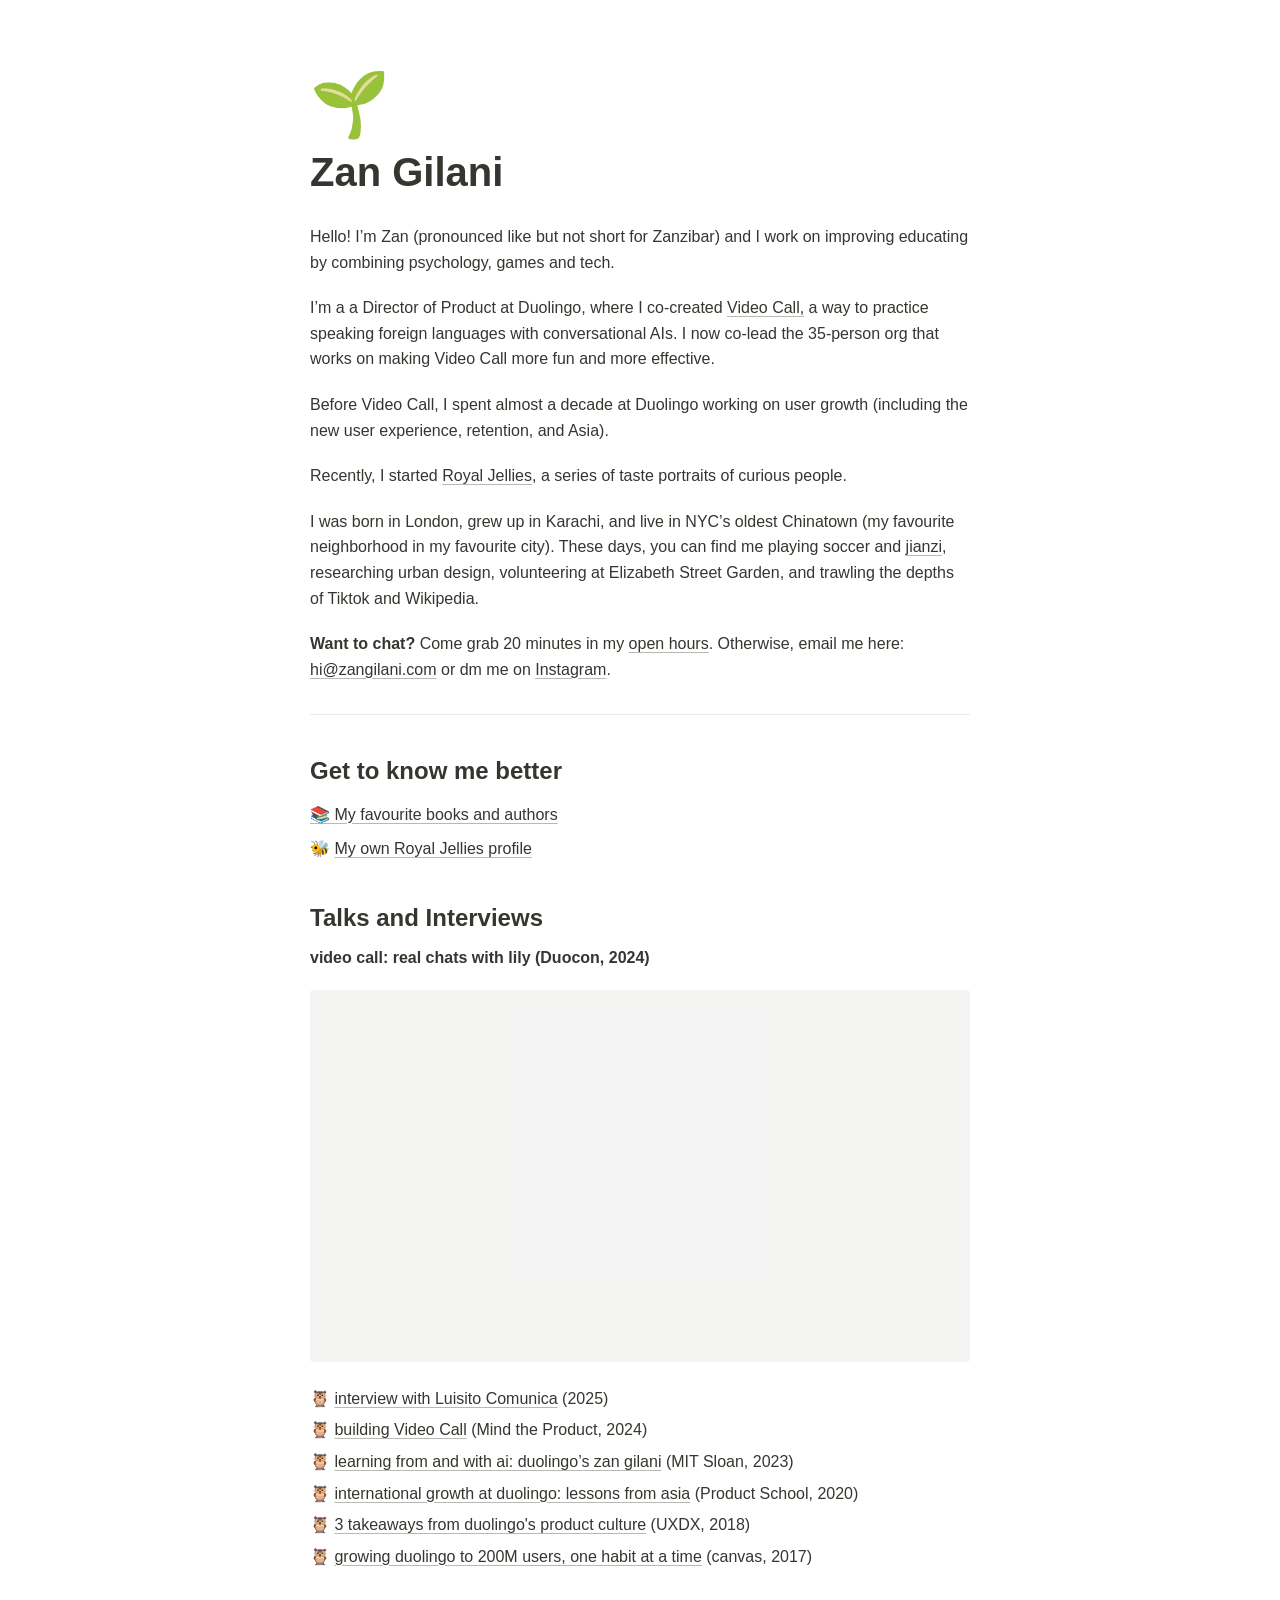
<file: index.html>
<!doctype html>
<html lang="en">
<head>
  <meta charset="utf-8">
  <meta name="viewport" content="width=device-width, initial-scale=1">
  <title>Zan Gilani</title>
  <meta name="description" content="Zan Gilani is a Director of Product at Duolingo, where he co-created Video Call.">
  <link rel="canonical" href="https://zangilani.com/">
  <link rel="icon" href="data:image/svg+xml,%3Csvg xmlns='http://www.w3.org/2000/svg' viewBox='0 0 100 100'%3E%3Ctext y='.9em' font-size='90'%3E%F0%9F%8C%B1%3C/text%3E%3C/svg%3E">
  <link rel="stylesheet" href="/style.css">
</head>
<body>
  <main>
    <div class="icon" aria-hidden="true">🌱</div>
    <h1>Zan Gilani</h1>

    <p>Hello! I’m Zan (pronounced like but not short for Zanzibar) and I work on improving educating by combining psychology, games and tech.</p>

    <p>I’m a a Director of Product at Duolingo, where I co-created <a href="https://www.youtube.com/watch?v=vBjfn2Pb6DI">Video Call,</a> a way to practice speaking foreign languages with conversational AIs. I now co-lead the 35-person org that works on making Video Call more fun and more effective.</p>

    <p>Before Video Call, I spent almost a decade at Duolingo working on user growth (including the new user experience, retention, and Asia).</p>

    <p>Recently, I started <a href="https://royaljellies.substack.com/">Royal Jellies</a>, a series of taste portraits of curious people.</p>

    <p>I was born in London, grew up in Karachi, and live in NYC’s oldest Chinatown (my favourite neighborhood in my favourite city). These days, you can find me playing soccer and <a href="https://www.instagram.com/nyjianziclub/?hl=en">jianzi</a>, researching urban design, volunteering at Elizabeth Street Garden, and trawling the depths of Tiktok and Wikipedia.</p>

    <p><strong>Want to chat? </strong>Come grab 20 minutes in my <a href="https://calendar.app.google/nSzk2vRVs8gihFqh6">open hours</a>. Otherwise, email me here: <a href="mailto:hi@zangilani.com">hi@zangilani.com</a> or dm me on <a href="https://www.instagram.com/zangilani/?hl=en">Instagram</a>.</p>

    <hr>

    <h2>Get to know me better</h2>
    <ul class="links">
      <li><a class="page-link" href="/books/">📚 My favourite books and authors</a></li>
      <li>🐝 <a href="https://royaljellies.substack.com/p/1-zan-gilani">My own Royal Jellies profile</a></li>
    </ul>

    <h2>Talks and Interviews</h2>
    <p><strong>video call: real chats with lily (Duocon, 2024)</strong></p>
    <div class="video">
      <iframe src="https://www.youtube-nocookie.com/embed/IdOO5G1vEYw" title="video call: real chats with lily (Duocon, 2024)" loading="lazy" allow="accelerometer; clipboard-write; encrypted-media; gyroscope; picture-in-picture; web-share" referrerpolicy="strict-origin-when-cross-origin" allowfullscreen></iframe>
    </div>

    <ul class="links">
      <li>🦉 <a href="https://youtu.be/6OfveE55hhQ?t=521">interview with Luisito Comunica</a> (2025)</li>
      <li>🦉 <a href="https://www.youtube.com/watch?v=XqaIO21vqwQ">building Video Call</a> (Mind the Product, 2024)</li>
      <li>🦉 <a href="https://sloanreview.mit.edu/audio/learning-from-and-with-ai-duolingos-zan-gilani/">learning from and with ai: duolingo’s zan gilani</a> (MIT Sloan, 2023)</li>
      <li>🦉 <a href="https://www.linkedin.com/video/live/urn:li:ugcPost:6763175610610147328/">international growth at duolingo: lessons from asia</a> (Product School, 2020)</li>
      <li>🦉 <a href="https://www.youtube.com/watch?v=ug4v7HUaAMc">3 takeaways from duolingo's product culture</a> (UXDX, 2018)</li>
      <li>🦉 <a href="https://drive.google.com/file/d/1ZaVJAEYCVud7AX_9-NSroSydkA19Q30T/view?usp=drivesdk">growing duolingo to 200M users, one habit at a time</a> (canvas, 2017)</li>
    </ul>
  </main>
</body>
</html>
</file>
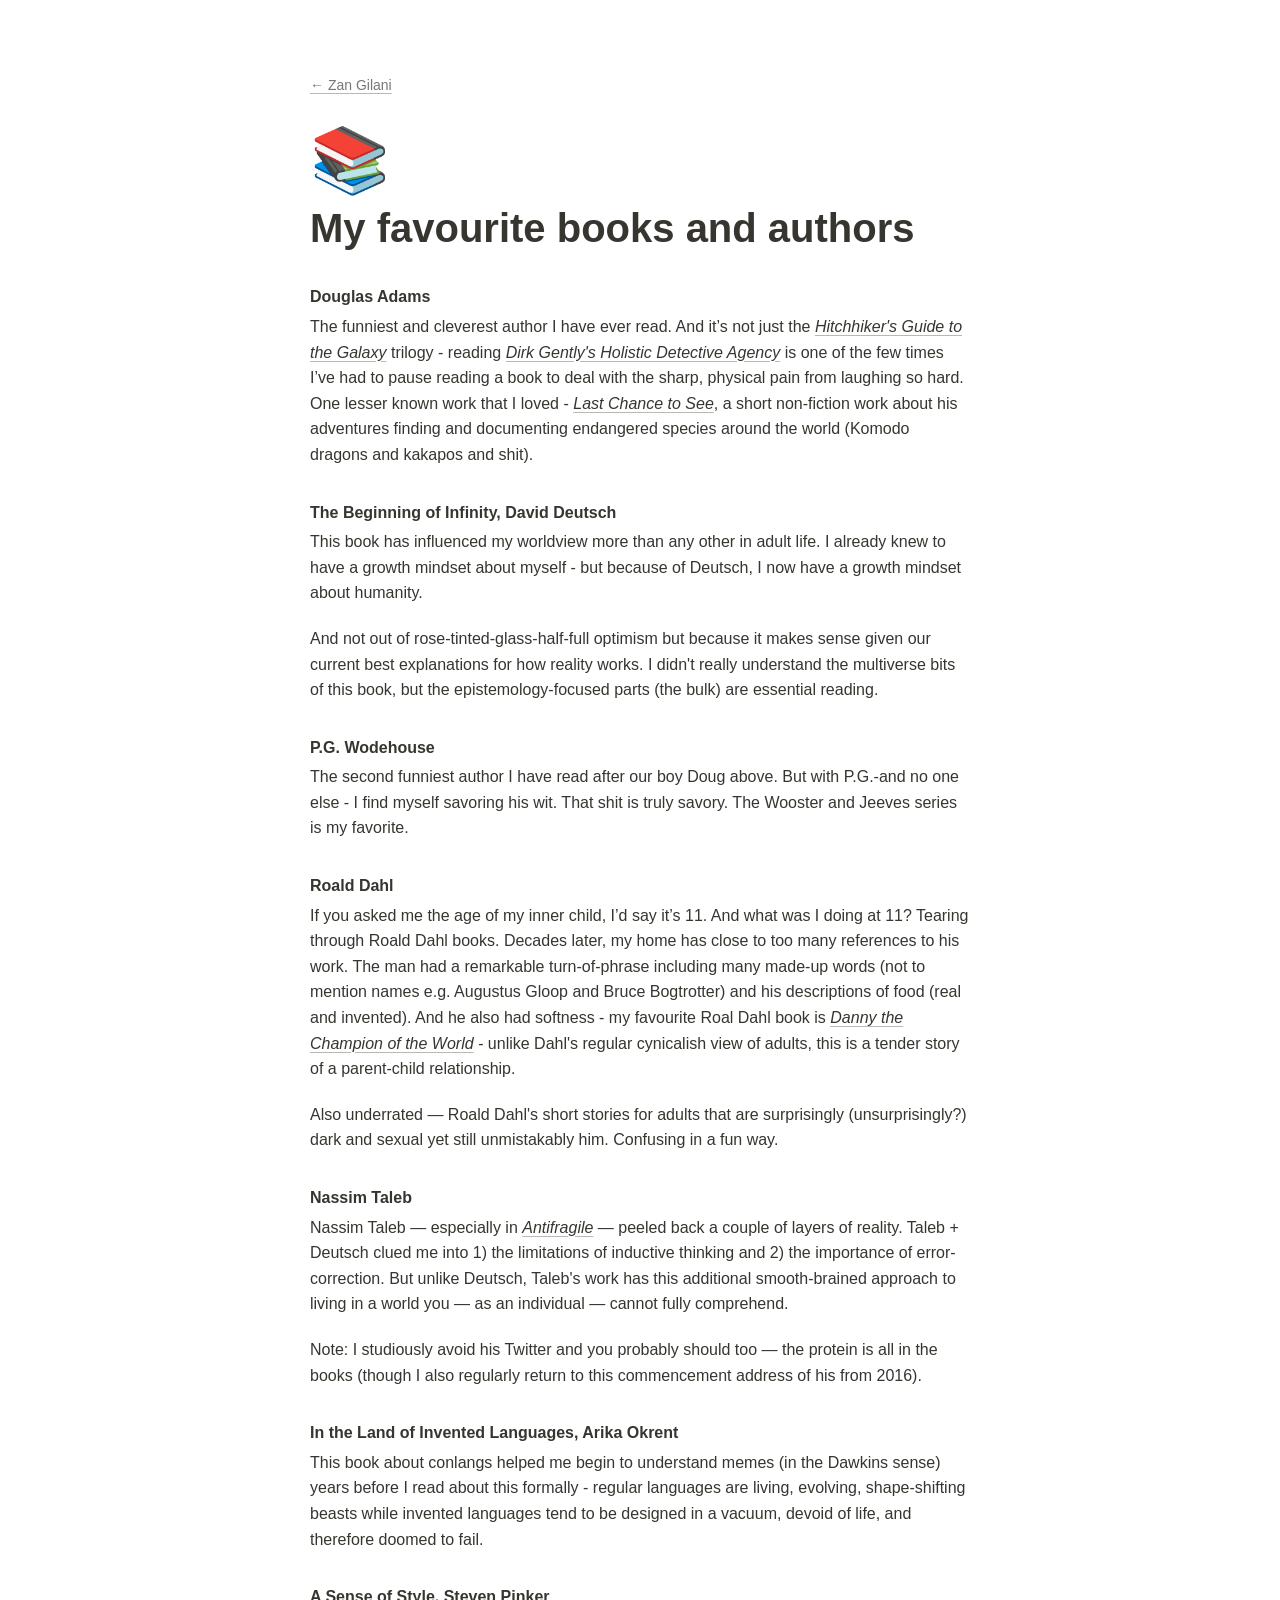
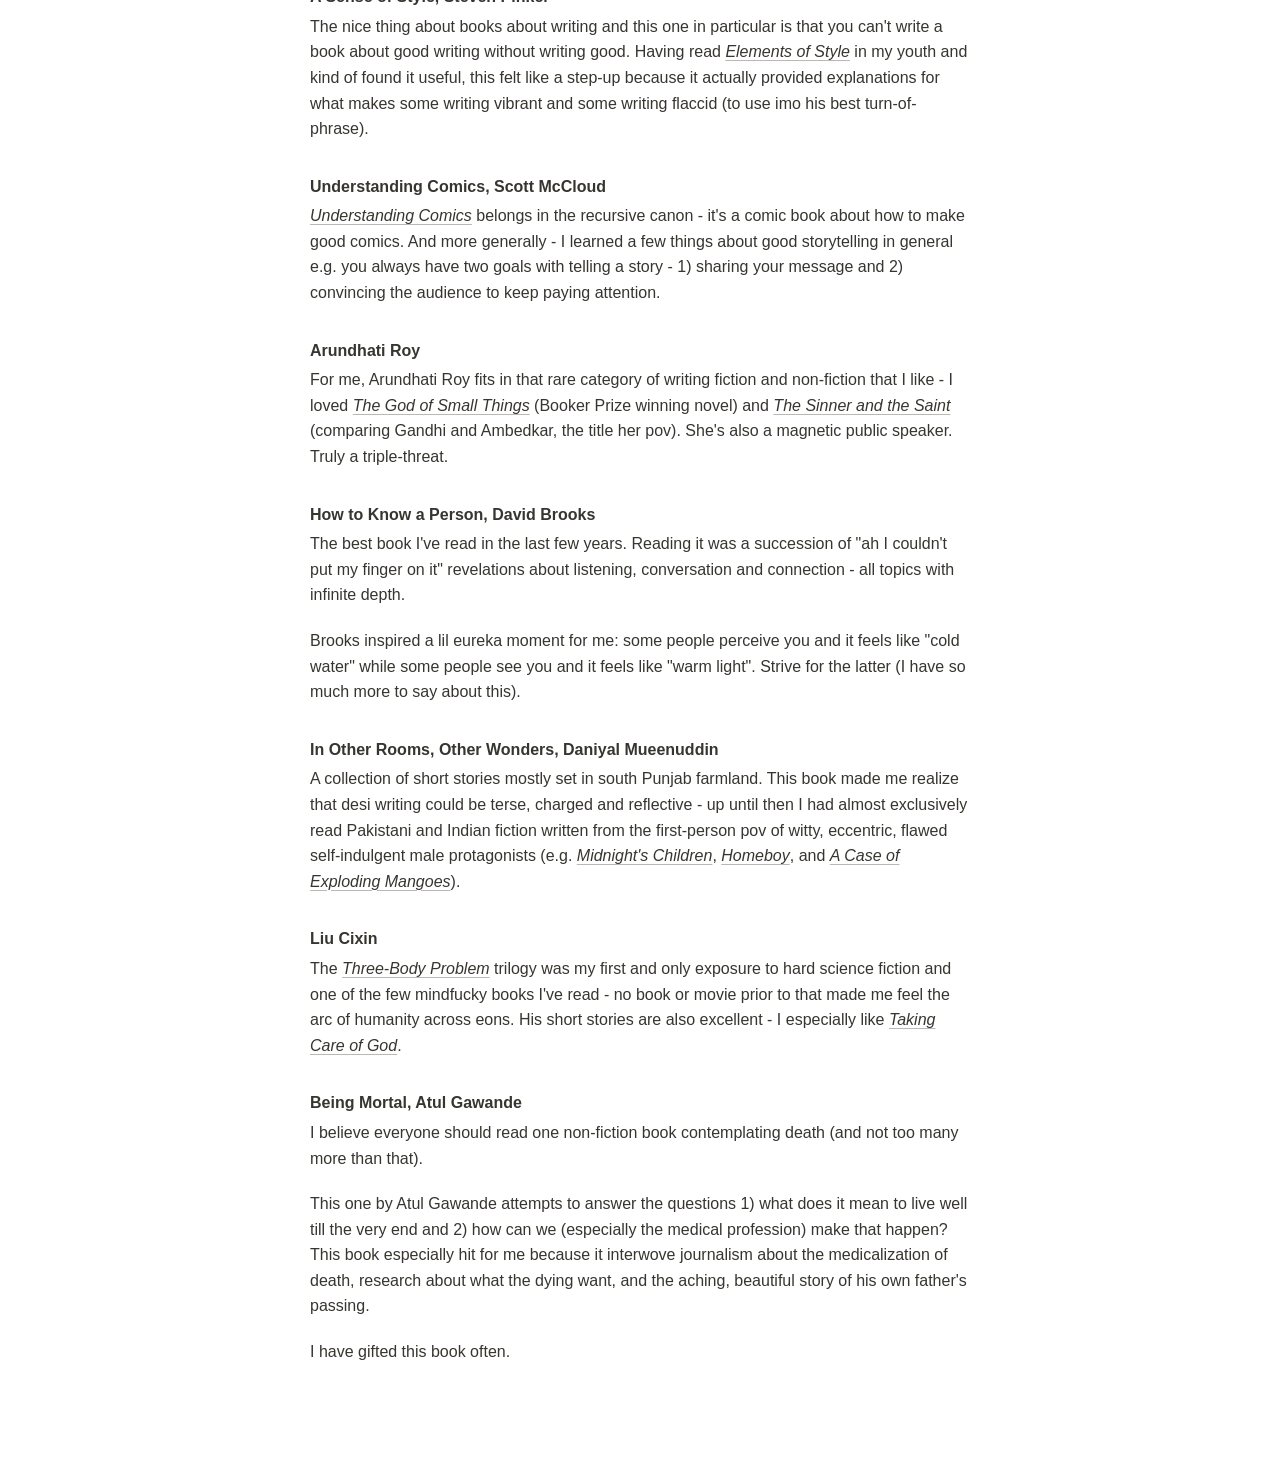
<file: books/index.html>
<!doctype html>
<html lang="en">
<head>
  <meta charset="utf-8">
  <meta name="viewport" content="width=device-width, initial-scale=1">
  <title>My favourite books and authors · Zan Gilani</title>
  <meta name="description" content="Zan Gilani's favourite books and authors.">
  <link rel="canonical" href="https://zangilani.com/books/">
  <link rel="icon" href="data:image/svg+xml,%3Csvg xmlns='http://www.w3.org/2000/svg' viewBox='0 0 100 100'%3E%3Ctext y='.9em' font-size='90'%3E%F0%9F%8C%B1%3C/text%3E%3C/svg%3E">
  <link rel="stylesheet" href="/style.css">
</head>
<body>
  <main>
    <a class="back" href="/">← Zan Gilani</a>
    <div class="icon" aria-hidden="true">📚</div>
    <h1>My favourite books and authors</h1>

    <h3>Douglas Adams</h3>
    <p>The funniest and cleverest author I have ever read. And it’s not just the <a href="https://www.goodreads.com/book/show/11.The_Hitchhiker_s_Guide_to_the_Galaxy"><em>Hitchhiker's Guide to the Galaxy</em></a> trilogy - reading <a href="https://www.goodreads.com/book/show/886015"><em>Dirk Gently's Holistic Detective Agency</em></a> is one of the few times I’ve had to pause reading a book to deal with the sharp, physical pain from laughing so hard. One lesser known work that I loved - <a href="https://www.goodreads.com/book/show/8696.Last_Chance_to_See"><em>Last Chance to See</em></a>, a short non-fiction work about his adventures finding and documenting endangered species around the world (Komodo dragons and kakapos and shit).</p>

    <h3>The Beginning of Infinity, David Deutsch</h3>
    <p>This book has influenced my worldview more than any other in adult life. I already knew to have a growth mindset about myself - but because of Deutsch, I now have a growth mindset about humanity.</p>
    <p>And not out of rose-tinted-glass-half-full optimism but because it makes sense given our current best explanations for how reality works. I didn't really understand the multiverse bits of this book, but the epistemology-focused parts (the bulk) are essential reading.</p>

    <h3>P.G. Wodehouse</h3>
    <p>The second funniest author I have read after our boy Doug above. But with P.G.-and no one else - I find myself savoring his wit. That shit is truly savory. The Wooster and Jeeves series is my favorite.</p>

    <h3>Roald Dahl</h3>
    <p>If you asked me the age of my inner child, I’d say it’s 11. And what was I doing at 11? Tearing through Roald Dahl books. Decades later, my home has close to too many references to his work. The man had a remarkable turn-of-phrase including many made-up words (not to mention names e.g. Augustus Gloop and Bruce Bogtrotter) and his descriptions of food (real and invented). And he also had softness - my favourite Roal Dahl book is <a href="https://www.goodreads.com/book/show/6690.Danny_the_Champion_of_the_World"><em>Danny the Champion of the World</em></a><em> - </em>unlike Dahl's regular cynicalish view of adults, this is a tender story of a parent-child relationship.</p>
    <p>Also underrated — Roald Dahl's short stories for adults that are surprisingly (unsurprisingly?) dark and sexual yet still unmistakably him. Confusing in a fun way.</p>

    <h3>Nassim Taleb</h3>
    <p>Nassim Taleb — especially in <a href="https://www.goodreads.com/book/show/13530973-antifragile"><em>Antifragile</em></a> — peeled back a couple of layers of reality. Taleb + Deutsch clued me into 1) the limitations of inductive thinking and 2) the importance of error-correction. But unlike Deutsch, Taleb's work has this additional smooth-brained approach to living in a world you — as an individual — cannot fully comprehend.</p>
    <p>Note: I studiously avoid his Twitter and you probably should too — the protein is all in the books (though I also regularly return to this commencement address of his from 2016).</p>

    <h3>In the Land of Invented Languages, Arika Okrent</h3>
    <p>This book about conlangs helped me begin to understand memes (in the Dawkins sense) years before I read about this formally - regular languages are living, evolving, shape-shifting beasts while invented languages tend to be designed in a vacuum, devoid of life, and therefore doomed to fail.</p>

    <h3>A Sense of Style, Steven Pinker</h3>
    <p>The nice thing about books about writing and this one in particular is that you can't write a book about good writing without writing good. Having read <a href="https://www.goodreads.com/book/show/33514.The_Elements_of_Style"><em>Elements of Style</em></a> in my youth and kind of found it useful, this felt like a step-up because it actually provided explanations for what makes some writing vibrant and some writing flaccid (to use imo his best turn-of-phrase).</p>

    <h3>Understanding Comics, Scott McCloud</h3>
    <p><a href="https://www.goodreads.com/book/show/102920.Understanding_Comics"><em>Understanding Comics</em></a> belongs in the recursive canon - it's a comic book about how to make good comics. And more generally - I learned a few things about good storytelling in general e.g. you always have two goals with telling a story - 1) sharing your message and 2) convincing the audience to keep paying attention.</p>

    <h3>Arundhati Roy</h3>
    <p>For me, Arundhati Roy fits in that rare category of writing fiction and non-fiction that I like - I loved <a href="https://www.goodreads.com/book/show/9777.The_God_of_Small_Things"><em>The God of Small Things</em></a> (Booker Prize winning novel) and <a href="https://www.goodreads.com/book/show/56898220-the-doctor-and-the-saint"><em>The Sinner and the Saint</em></a> (comparing Gandhi and Ambedkar, the title her pov). She's also a magnetic public speaker. Truly a triple-threat.</p>

    <h3>How to Know a Person, David Brooks</h3>
    <p>The best book I've read in the last few years. Reading it was a succession of "ah I couldn't put my finger on it" revelations about listening, conversation and connection - all topics with infinite depth.</p>
    <p>Brooks inspired a lil eureka moment for me: some people perceive you and it feels like "cold water" while some people see you and it feels like "warm light". Strive for the latter (I have so much more to say about this).</p>

    <h3>In Other Rooms, Other Wonders, Daniyal Mueenuddin</h3>
    <p>A collection of short stories mostly set in south Punjab farmland. This book made me realize that desi writing could be terse, charged and reflective - up until then I had almost exclusively read Pakistani and Indian fiction written from the first-person pov of witty, eccentric, flawed self-indulgent male protagonists (e.g. <a href="https://www.goodreads.com/book/show/14836.Midnight_s_Children"><em>Midnight's Children</em></a>, <a href="https://www.goodreads.com/book/show/6616312-home-boy"><em>Homeboy</em></a>, and <a href="https://www.goodreads.com/book/show/2153793.A_Case_of_Exploding_Mangoes"><em>A Case of Exploding Mangoes</em></a>).</p>

    <h3>Liu Cixin</h3>
    <p>The <a href="https://www.goodreads.com/book/show/20518872-the-three-body-problem"><em>Three-Body Problem</em></a> trilogy was my first and only exposure to hard science fiction and one of the few mindfucky books I've read - no book or movie prior to that made me feel the arc of humanity across eons. His short stories are also excellent - I especially like <a href="https://www.goodreads.com/book/show/15834731-taking-care-of-gods"><em>Taking Care of God</em></a>.</p>

    <h3>Being Mortal, Atul Gawande</h3>
    <p>I believe everyone should read one non-fiction book contemplating death (and not too many more than that).</p>
    <p>This one by Atul Gawande attempts to answer the questions 1) what does it mean to live well till the very end and 2) how can we (especially the medical profession) make that happen? This book especially hit for me because it interwove journalism about the medicalization of death, research about what the dying want, and the aching, beautiful story of his own father's passing.</p>
    <p>I have gifted this book often.</p>
  </main>
</body>
</html>
</file>
<file: style.css>
:root {
  --bg: #ffffff;
  --text: #37352f;
  --muted: #787774;
  --line: #e9e9e7;
  --link-line: rgba(55, 53, 47, 0.35);
  --hover: rgba(55, 53, 47, 0.06);
}

@media (prefers-color-scheme: dark) {
  :root {
    --bg: #191919;
    --text: #e6e6e4;
    --muted: #9b9b98;
    --line: #2f2f2f;
    --link-line: rgba(230, 230, 228, 0.4);
    --hover: rgba(255, 255, 255, 0.06);
  }
}

* {
  box-sizing: border-box;
}

html {
  -webkit-text-size-adjust: 100%;
}

body {
  margin: 0;
  background: var(--bg);
  color: var(--text);
  font-family: ui-sans-serif, -apple-system, BlinkMacSystemFont, "Segoe UI",
    Helvetica, "Apple Color Emoji", Arial, sans-serif, "Segoe UI Emoji";
  font-size: 16px;
  line-height: 1.6;
}

main {
  max-width: 708px;
  margin: 0 auto;
  padding: 72px 24px 96px;
}

.icon {
  font-size: 64px;
  line-height: 1;
  margin-bottom: 12px;
}

h1 {
  font-size: 40px;
  line-height: 1.2;
  font-weight: 700;
  margin: 0 0 28px;
}

h2 {
  font-size: 24px;
  line-height: 1.3;
  font-weight: 600;
  margin: 40px 0 12px;
}

h3 {
  font-size: 16px;
  font-weight: 600;
  margin: 32px 0 4px;
}

p {
  margin: 0 0 20px;
}

a {
  color: inherit;
  text-decoration: underline;
  text-decoration-color: var(--link-line);
  text-underline-offset: 3px;
}

a:hover {
  text-decoration-color: currentColor;
}

hr {
  border: 0;
  border-top: 1px solid var(--line);
  margin: 32px 0;
}

.links {
  list-style: none;
  margin: 0 0 20px;
  padding: 0;
}

.links li {
  margin: 0 0 6px;
}

.page-link {
  display: inline-block;
  margin-left: -6px;
  padding: 3px 6px;
  border-radius: 4px;
  font-weight: 500;
}

.page-link:hover {
  background: var(--hover);
}

.video {
  position: relative;
  aspect-ratio: 16 / 9;
  margin: 8px 0 24px;
  background: var(--hover);
  border-radius: 4px;
  overflow: hidden;
}

.video iframe {
  position: absolute;
  inset: 0;
  width: 100%;
  height: 100%;
  border: 0;
}

.back {
  display: inline-block;
  margin-bottom: 32px;
  color: var(--muted);
  font-size: 14px;
}

@media (max-width: 600px) {
  main {
    padding: 40px 16px 64px;
  }

  h1 {
    font-size: 32px;
  }

  .icon {
    font-size: 52px;
  }
}
</file>
